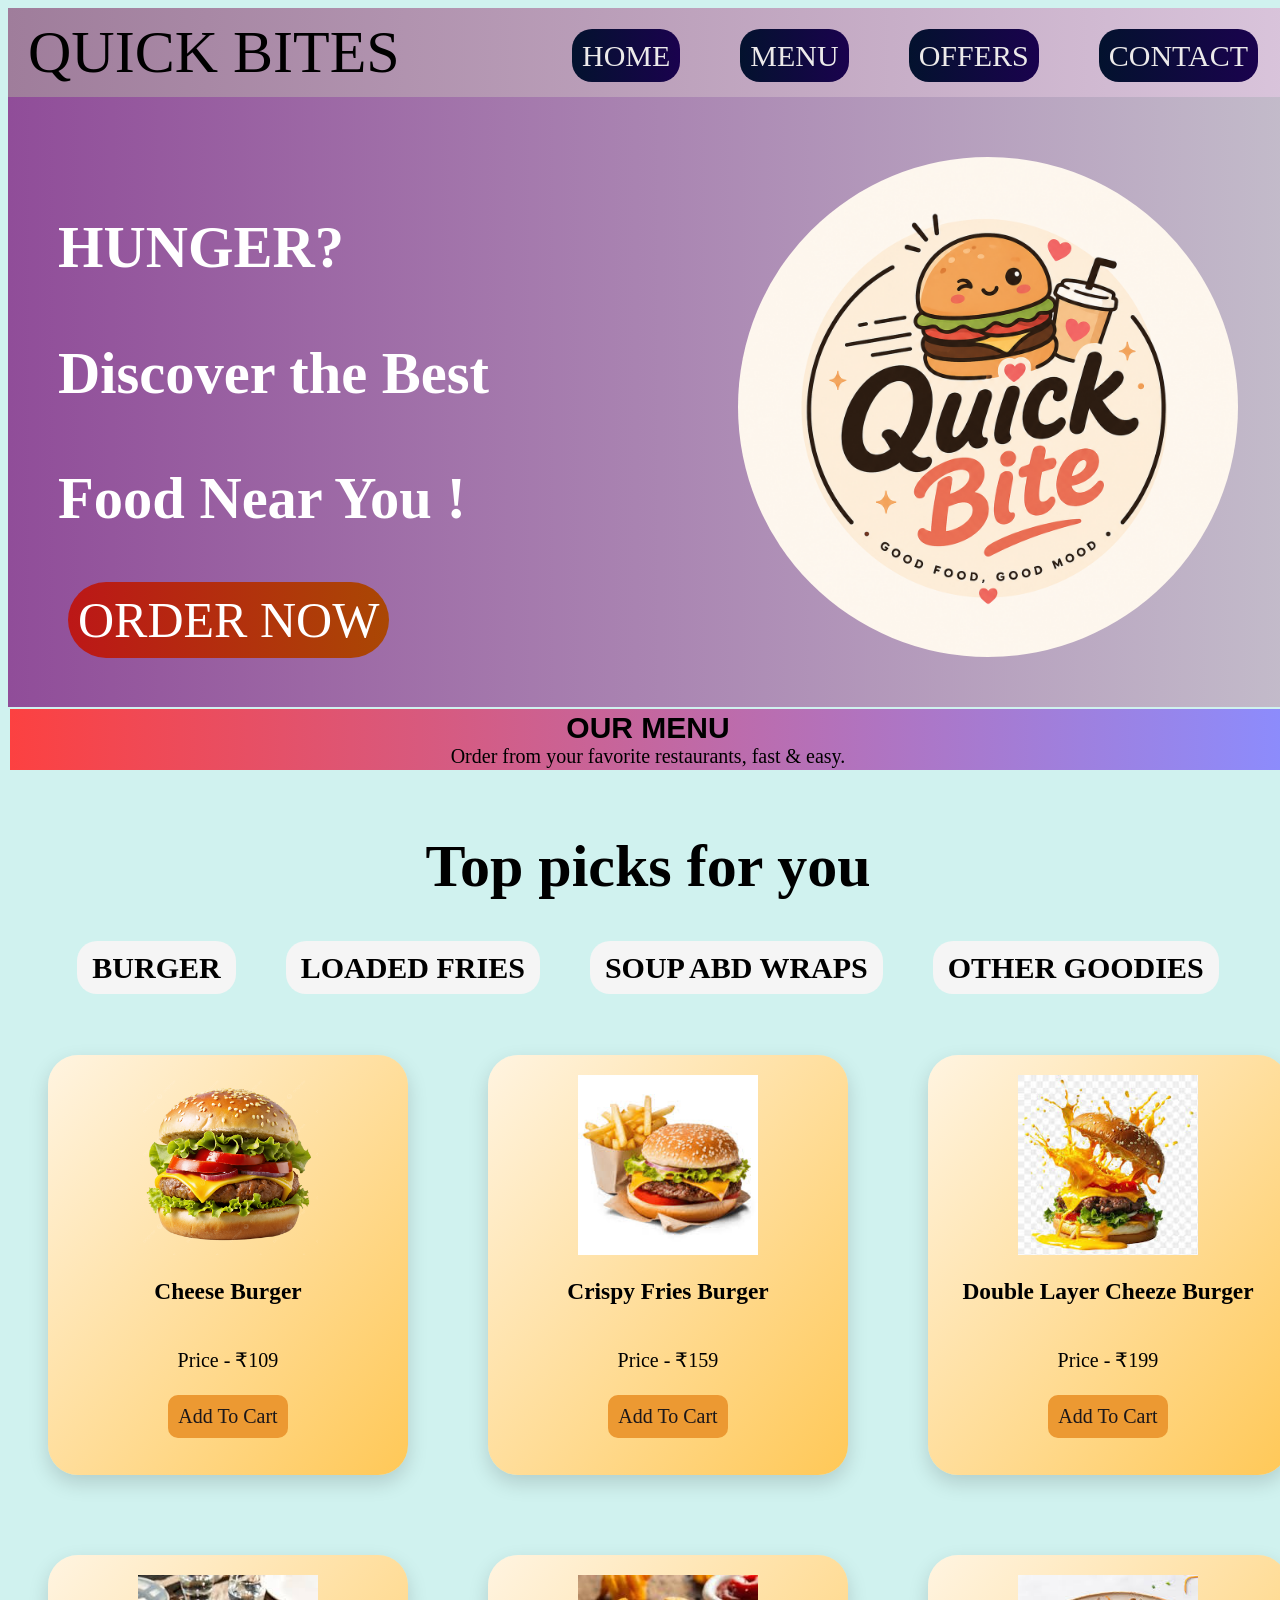
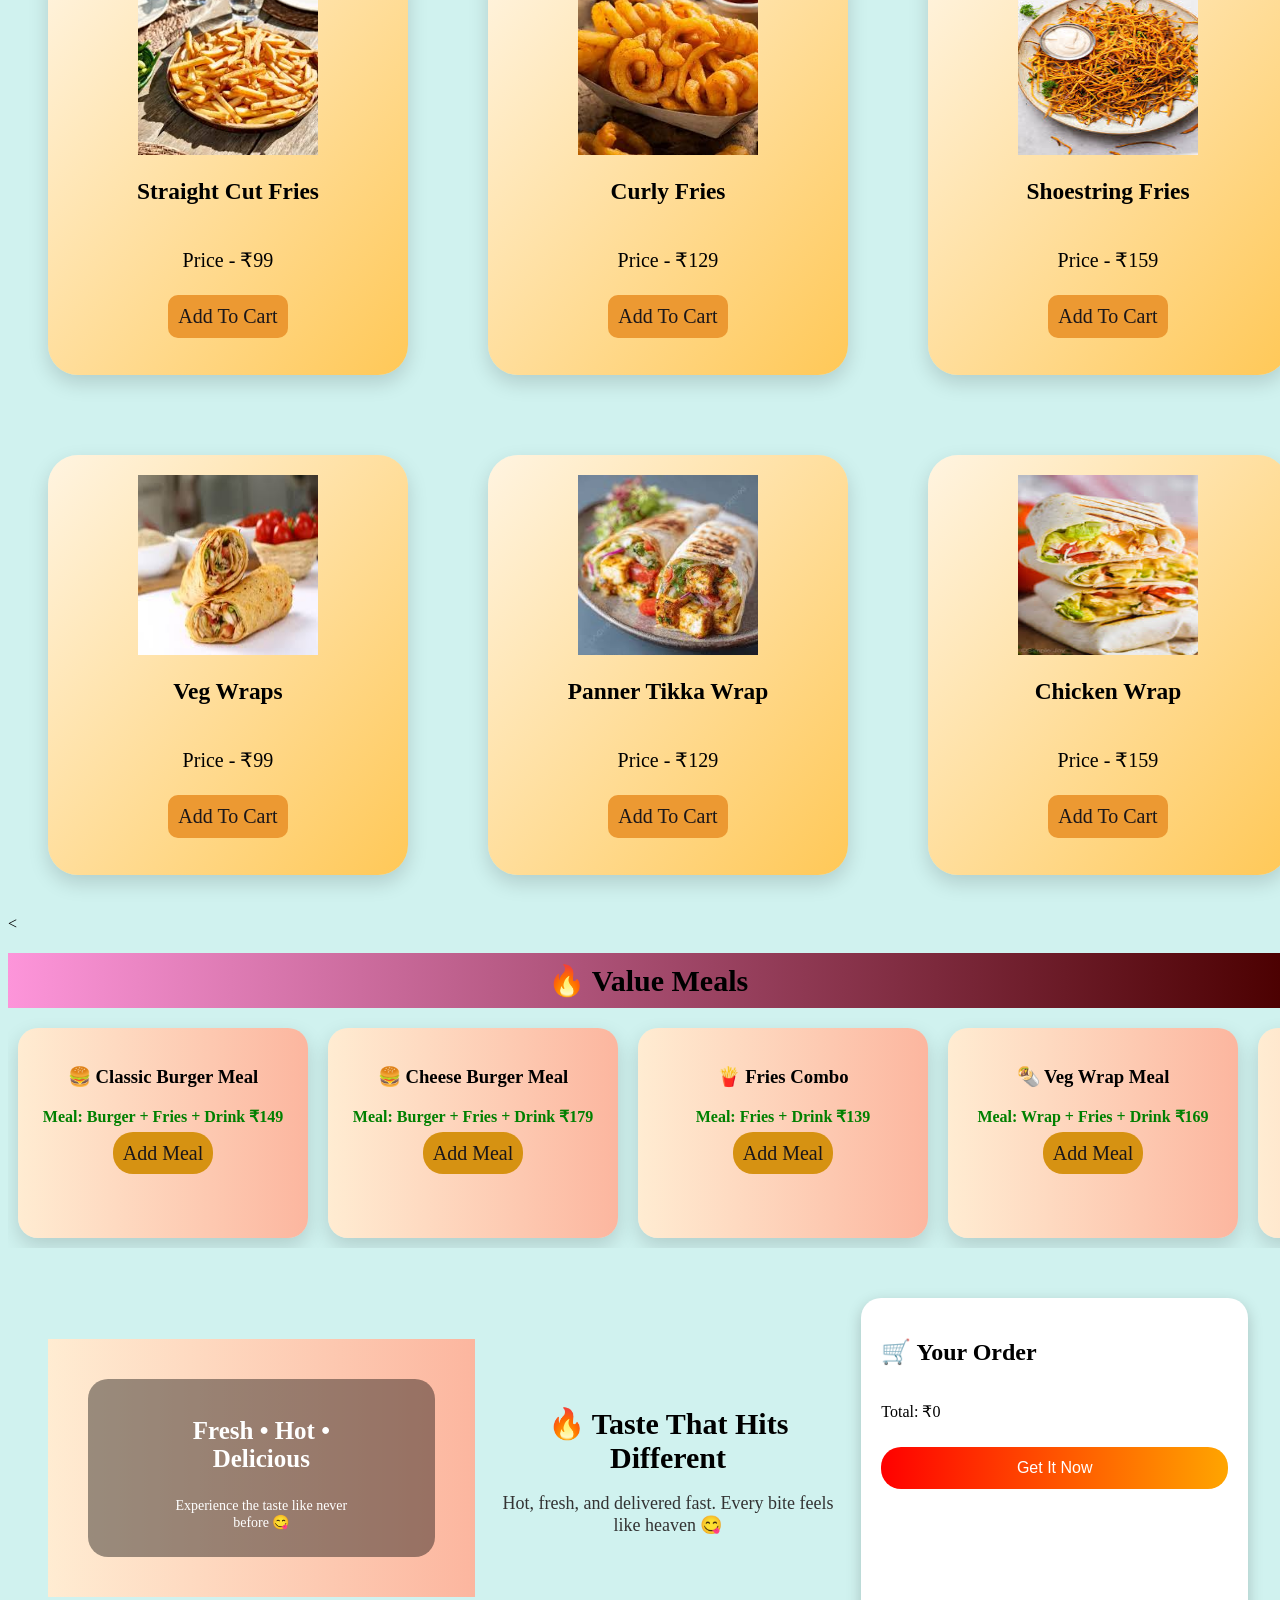
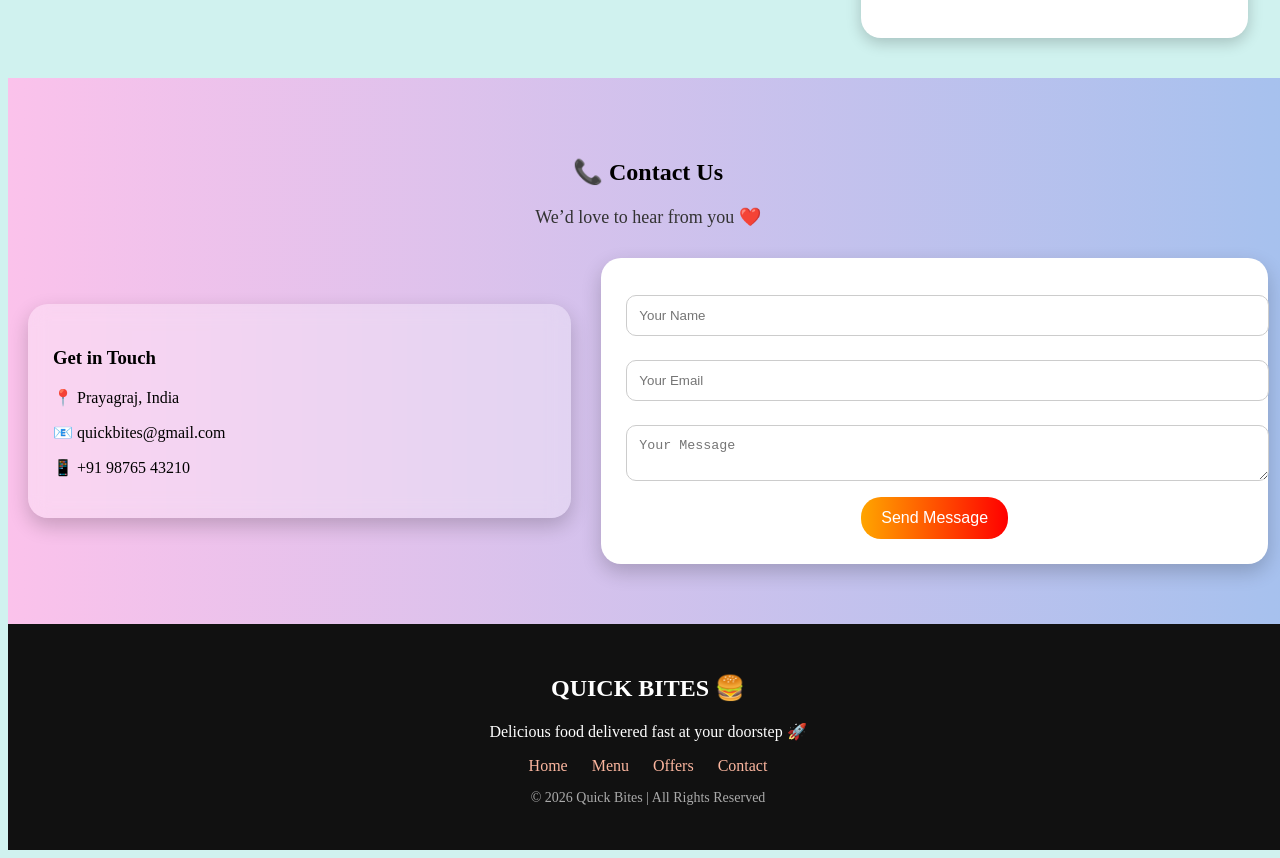
<file: index.html>
<!DOCTYPE html>
<html lang="en">
<head>
    <meta charset="UTF-8">
    <meta name="viewport" content="width=device-width, initial-scale=1.0">
    <title>FOOD DELIEVERY</title>
    <link rel="stylesheet" href="style.css">
    <link rel="icon" type="image/png" href="jjty66.png">
    <link rel="preconnect" href="https://fonts.googleapis.com">
    <link rel="preconnect" href="https://fonts.gstatic.com" crossorigin>
    <link href="https://fonts.googleapis.com/css2?family=Cute+Font&display=swap" rel="stylesheet">
    <link rel="preconnect" href="https://fonts.googleapis.com">
<link rel="preconnect" href="https://fonts.gstatic.com" crossorigin>
<link href="https://fonts.googleapis.com/css2?family=Cause:wght@100..900&family=Cute+Font&display=swap" rel="stylesheet">


</head>
<body>
    <nav>
        <div class="piss">
            <div class="fogo">
                <a href="#">QUICK BITES</a>
        </div>
          <ul>
            <li><a href="#heroter">HOME</a></li>
            <li><a href="#Menu">MENU</a></li>
            <li><a href="#offers">OFFERS</a></li>
            <li><a href="#contact">CONTACT</a></li>
          </ul>
                
        </div>
    </nav>
    <section class="hero">
        <div class="heroter">
            <h3>HUNGER?</h3>
            <h3>Discover the Best</h3> 
            <h3>Food Near You ! </h3>
            <a href="#Menu">ORDER NOW</a>  
        </div>
    <img src="images/ChatGPT Image May 14, 2026, 10_06_22 AM.png"> 
</section>
<section id="Menu">
    <div class="title">
        <h1>OUR MENU</h1>
        <P><p>Order from your favorite restaurants, fast & easy.</p>
            </P>
    </div>
    <div class="juju">
        <div class="tuto">
            <h2>Top picks for you</h2>
        </div>
        <div class="uyuo">
            <ul>
                <li><a href="#Burger">BURGER</a></li>
                <li><a href="#Fries">LOADED FRIES</a></li>
                <li><a href="#Soups_Wrap">SOUP ABD WRAPS</a></li>
                <li><a href="#other">OTHER GOODIES</a></li>
            </ul>

        </div>
    </div>
    <div id="Burger">
        <div class="card">
            <img src="images/burger.png" alt="">
            <h3>Cheese Burger</h3>
            <p class="price"> Price - ₹109</p>
            <a href="add to cart">Add To Cart</a>
        </div><br>
        <div class="card">
            <img src="images/burger1.jpg" alt="">
            <h3>Crispy Fries Burger</h3>
            <p class="price"> Price - ₹159</p>
            <a href="add to cart">Add To Cart</a>
            </div><br>
            <div class="card">
            <img src="images/burger2.jpg" alt="">
            <h3>Double Layer Cheeze Burger</h3>
            <p class="price"> Price - ₹199</p>
            <a href="add to cart">Add To Cart</a>
        </div>
        <div class="card">
            <img src="images/urger3.jpg" alt="">
            <h3>Spiecy Peri-Peri Burger</h3>
            <p class="price"> Price - ₹219</p>
            <a href="add to cart">Add To Cart</a>
        </div>
        <div class="card">
            <img src="images/burger4.jpg" alt="">
            <h3>Cheese Blast Burger</h3>
            <p class="price"> Price - ₹249</p>
            <a href="add to cart">Add To Cart</a>
        </div>
        <div class="card">
            <img src="images/burger5.jpg" alt="">
            <h3>Chicken Burger</h3>
            <p class="price"> Price - ₹299</p>
            <a href="add to cart">Add To Cart</a>
        </div>
        <div class="card">
            <img src="images/burger6.jpg" alt="">
            <h3>3 In 1 Meal Burger </h3>
            <p class="price"> Price - ₹399</p>
            <a href="add to cart">Add To Cart</a>
        </div>
        <div class="card">
            <img src="images/burger7.jpg" alt="">
            <h3>Smokey Burger</h3>
            <p class="price"> Price - ₹199</p>
            <a href="add to cart">Add To Cart</a>
        </div>
        
    </div>
    <div id="Fries">
        <div class="card">
            <img src="images/fries1.jpg" alt="">
            <h3>Straight Cut Fries</h3>
            <p class="price"> Price - ₹99</p>
            <a href="add to cart">Add To Cart</a>
        </div><br>
        <div class="card">
            <img src="images/fries2.jpg" alt="">
            <h3>Curly Fries</h3>
            <p class="price"> Price - ₹129</p>
            <a href="add to cart">Add To Cart</a>
            </div><br>
            <div class="card">
            <img src="images/fries3.jpg" alt="">
            <h3>Shoestring Fries</h3>
            <p class="price"> Price - ₹159</p>
            <a href="add to cart">Add To Cart</a>
        </div>
        <div class="card">
            <img src="images/fries4.jpg" alt="">
            <h3>Crinkle-Cut Fries</h3>
            <p class="price"> Price - ₹199</p>
            <a href="add to cart">Add To Cart</a>
        </div>
        <div class="card">
            <img src="images/fries5.jpg" alt="">
            <h3>Waffle Fries</h3>
            <p class="price"> Price - ₹209</p>
            <a href="add to cart">Add To Cart</a>
        </div>
        <div class="card">
            <img src="images/fries6.jpg" alt="">
            <h3>Potato Wedges</h3>
            <p class="price"> Price - ₹229</p>
            <a href="add to cart">Add To Cart</a>
        </div>
        <div class="card">
            <img src="images/fries7.jpg" alt="">
            <h3>Tater Tots </h3>
            <p class="price"> Price - ₹249</p>
            <a href="add to cart">Add To Cart</a>
        </div>
        <div class="card">
            <img src="images/fries8.jpg" alt="">
            <h3>Smokey Fries</h3>
            <p class="price"> Price - ₹299</p>
            <a href="add to cart">Add To Cart</a>
        </div>
        
    </div>
    <div id="Soups_Wrap">
        <div class="card">
            <img src="images/vegwrap1.jpg" alt="">
            <h3>Veg Wraps</h3>
            <p class="price"> Price - ₹99</p>
            <a href="add to cart">Add To Cart</a>
        </div><br>
        <div class="card">
            <img src="images/vegwrap2.jpg" alt="">
            <h3>Panner Tikka Wrap</h3>
            <p class="price"> Price - ₹129</p>
            <a href="add to cart">Add To Cart</a>
            </div><br>
            <div class="card">
            <img src="images/vegwrap3.jpg" alt="">
            <h3>Chicken Wrap</h3>
            <p class="price"> Price - ₹159</p>
            <a href="add to cart">Add To Cart</a>
        </div>
        <div class="card">
            <img src="images/vegwrap4.jpg" alt="">
            <h3>Cheeze Panner Wrap</h3>
            <p class="price"> Price - ₹199</p>
            <a href="add to cart">Add To Cart</a>
        </div>
        <div class="card">
            <img src="images/vegwrap5.jpg" alt="">
            <h3>Chicken Soup</h3>
            <p class="price"> Price - ₹209</p>
            <a href="add to cart">Add To Cart</a>
        </div>
        <div class="card">
            <img src="images/vegwrap6.jpg" alt="">
            <h3>Veg Noddle Soup</h3>
            <p class="price"> Price - ₹229</p>
            <a href="add to cart">Add To Cart</a>
        </div>
        <div class="card">
            <img src="images/vegwrap7.jpg" alt="">
            <h3>Hakka Soup</h3>
            <p class="price"> Price - ₹249</p>
            <a href="add to cart">Add To Cart</a>
        </div>
        <div class="card">
            <img src="images/vegwrap8.jpg" alt="">
            <h3>Tomoto Soup</h3>
            <p class="price"> Price - ₹299</p>
            <a href="add to cart">Add To Cart</a>
        </div>
        
    </div>
</section>
<<section id="offers">
    <h2 class="offer-title">🔥 Value Meals</h2>

    <div class="offer-container">

        <div class="offer-card">
            <h3>🍔 Classic Burger Meal</h3>
            <p class="meal">Meal: Burger + Fries + Drink ₹149</p>
            <a href="#" class="offer-btn">Add Meal</a>
        </div>

        <!-- 2 -->
        <div class="offer-card">
            <h3>🍔 Cheese Burger Meal</h3>
            <p class="meal">Meal: Burger + Fries + Drink ₹179</p>
            <a href="#" class="offer-btn">Add Meal</a>
        </div>

        <!-- 3 -->
        <div class="offer-card">
            <h3>🍟 Fries Combo</h3>
            <p class="meal">Meal: Fries + Drink ₹139</p>
            <a href="#" class="offer-btn">Add Meal</a>
        </div>

        <!-- 4 -->
        <div class="offer-card">
            <h3>🌯 Veg Wrap Meal</h3>
            <p class="meal">Meal: Wrap + Fries + Drink ₹169</p>
            <a href="#" class="offer-btn">Add Meal</a>
        </div>

        <!-- 5 -->
        <div class="offer-card">
            <h3>🍗 Chicken Burger Meal</h3>
            <p class="meal">Meal: Burger + Fries + Drink ₹219</p>
            <a href="#" class="offer-btn">Add Meal</a>
        </div>

        <!-- 6 -->
        <div class="offer-card">
            <h3>🥤 Drink Combo</h3>
            <p>Cold Drink ₹59</p>
            <p class="meal">Meal: Drink + Fries ₹109</p>
            <a href="#" class="offer-btn">Add Meal</a>
        </div>

        <!-- 7 -->
        <div class="offer-card">
            <h3>🍜 Soup Meal</h3>
            <p>Soup ₹129</p>
            <p class="meal">Meal: Soup + Wrap ₹199</p>
            <a href="#" class="offer-btn">Add Meal</a>
        </div>

        <!-- 8 -->
        <div class="offer-card">
            <h3>🔥 Double Burger Meal</h3>
            <p>2 Burgers ₹199</p>
            <p class="meal">Meal: 2 Burgers + Fries + Drink ₹299</p>
            <a href="#" class="offer-btn">Add Meal</a>
        </div>

        <!-- 9 -->
        <div class="offer-card">
            <h3>🌮 Wrap Combo</h3>
            <p>Wrap ₹129</p>
            <p class="meal">Meal: Wrap + Drink ₹179</p>
            <a href="#" class="offer-btn">Add Meal</a>
        </div>

        <!-- 10 -->
        <div class="offer-card">
            <h3>💥 Mega Meal</h3>
            <p>Burger ₹159</p>
            <p class="meal">Meal: Burger + Wrap + Fries + Drink ₹349</p>
            <a href="#" class="offer-btn">Add Meal</a>
        </div>

    </div>
</section>
<!-- ===== VIDEO SECTION (OFFERS KE BAAD) ===== -->
<section class="video-cart-section">
    <div class="video-section">
        <div class="video-container">
            <video autoplay muted loop>
                <source src="videos/Gen-4 Turbo - Cinematic slow motion shot of a juicy burger, cheese melting, steam rising, crispy fri.mp4" type="video/mp4">
            </video>

            <div class="video-text">
                <h3>Fresh • Hot • Delicious</h3>
                <p>Experience the taste like never before 😋</p>
            </div>
        </div>
    </div>

    <div class="center-text">
        <h2>🔥 Taste That Hits Different</h2>
        <p>
            Hot, fresh, and delivered fast.  
            Every bite feels like heaven 😋
        </p>
    </div>

    <div class="cart-box">
        <h2>🛒 Your Order</h2>
        <ul id="cartItems"></ul>
        <p>Total: ₹<span id="total">0</span></p>
         <button onclick="placeOrder()" class="order-btn">Get It Now</button>
    </div>

</section>
<!-- ===== CONTACT SECTION ===== -->

<section id="contact">

    <h2>📞 Contact Us</h2>
    <p class="contact-sub">We’d love to hear from you ❤️</p>

    <div class="contact-container">

        <!-- LEFT INFO -->
        <div class="contact-info">
            <h3>Get in Touch</h3>
            <p>📍 Prayagraj, India</p>
            <p>📧 quickbites@gmail.com</p>
            <p>📱 +91 98765 43210</p>
        </div>

        <!-- RIGHT FORM -->
        <form id="contactForm">
            <input type="text" placeholder="Your Name" required>
            <input type="email" placeholder="Your Email" required>
            <textarea placeholder="Your Message"></textarea>
            <button type="submit">Send Message</button>
        </form>

    </div>

</section>

<!-- ===== FOOTER ===== -->

<footer>

    <h2>QUICK BITES 🍔</h2>

    <p>Delicious food delivered fast at your doorstep 🚀</p>

    <div class="footer-links">
        <a href="#">Home</a>
        <a href="#Menu">Menu</a>
        <a href="#offers">Offers</a>
        <a href="#contact">Contact</a>
    </div>

    <p class="copy">© 2026 Quick Bites | All Rights Reserved</p>

</footer>
<script>

let total = 0;
let cartData = [];

// ALL BUTTONS SELECT
document.querySelectorAll('.card a, .offer-btn').forEach(btn => {
    btn.addEventListener('click', function(e){
        e.preventDefault();

        let parent = this.closest('.card') || this.closest('.offer-card');

        let name = parent.querySelector('h3').innerText;

        let priceText = parent.querySelector('.price') 
            ? parent.querySelector('.price').innerText 
            : parent.innerText;

        let priceMatch = priceText.match(/\d+/g);
        let price = priceMatch ? parseInt(priceMatch[priceMatch.length - 1]) : 0;

        // CHECK IF ITEM ALREADY EXISTS
        let existingItem = cartData.find(item => item.name === name);

        if(existingItem){
            existingItem.quantity += 1;
        } else {
            existingItem = {name, price, quantity: 1};
            cartData.push(existingItem);
        }

        updateCartUI();
    });
});

// UPDATE CART UI FUNCTION
function updateCartUI(){
    let cartList = document.getElementById("cartItems");
    cartList.innerHTML = "";
    total = 0;

    cartData.forEach(item => {
        let itemTotal = item.price * item.quantity;
        total += itemTotal;

        let li = document.createElement("li");

        li.innerHTML = `
            ${item.name} - ₹${item.price} 
            <button class="qty-minus">➖</button>
            <span> ${item.quantity} </span>
            <button class="qty-plus">➕</button>
            = ₹${itemTotal}
            <button class="remove-btn">❌</button>
        `;

        // PLUS BUTTON
        li.querySelector(".qty-plus").addEventListener("click", function(){
            item.quantity++;
            updateCartUI();
        });

        // MINUS BUTTON
        li.querySelector(".qty-minus").addEventListener("click", function(){
            if(item.quantity > 1){
                item.quantity--;
            } else {
                cartData = cartData.filter(i => i !== item);
            }
            updateCartUI();
        });

        // REMOVE BUTTON
        li.querySelector(".remove-btn").addEventListener("click", function(){
            cartData = cartData.filter(i => i !== item);
            updateCartUI();
        });

        cartList.appendChild(li);
    });

    document.getElementById("total").innerText = total;
}

// ===== ORDER BUTTON =====
function placeOrder(){
    if(cartData.length === 0){
        alert("Cart is empty ❌");
        return;
    }

    localStorage.setItem("cart", JSON.stringify(cartData));
    localStorage.setItem("total", total);

    window.location.href = "payment.html";
}
let nav = document.querySelector("nav");

// menu links pe click hote hi navbar hide
document.querySelectorAll("nav ul li a").forEach(link => {
    link.addEventListener("click", () => {
        nav.classList.add("hide");

        // thodi der baad wapas show (optional smooth UX)
        setTimeout(() => {
            nav.classList.remove("hide");
        }, 1500);
    });
});

</script>
</body>
</html>
</file>
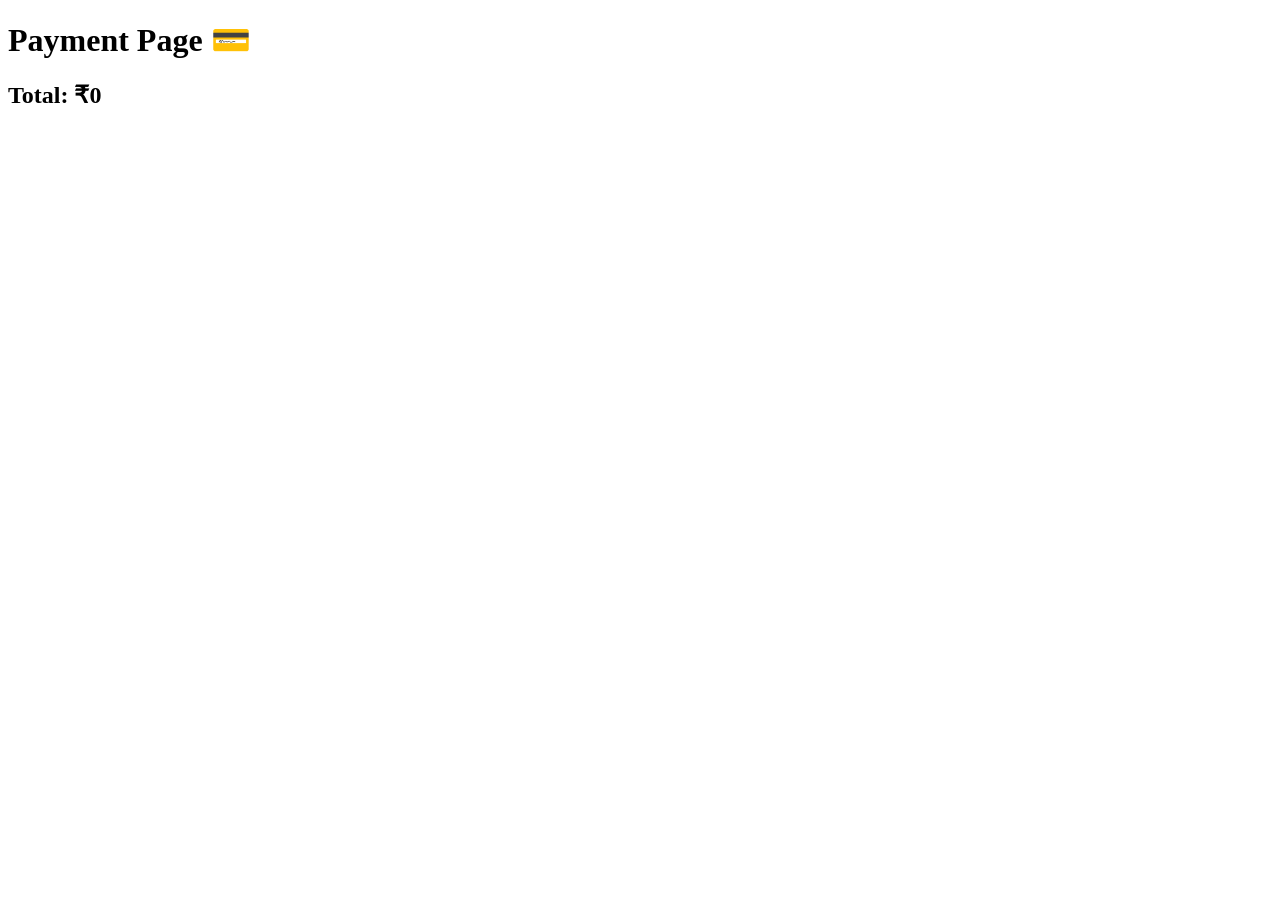
<file: payment.html>
<!DOCTYPE html>
<html>
<head>
    <title>Payment</title>
</head>
<body>

<h1>Payment Page 💳</h1>

<ul id="bill"></ul>
<h2>Total: ₹<span id="finalTotal"></span></h2>

<script>
let cart = JSON.parse(localStorage.getItem("cart")) || [];
let total = localStorage.getItem("total") || 0;

cart.forEach(item=>{
    let li = document.createElement("li");
    li.innerText = item.name + " - ₹" + item.price;
    document.getElementById("bill").appendChild(li);
});

document.getElementById("finalTotal").innerText = total;
</script>

</body>
</html>
</file>
<file: style.css>
<style>

*{
    margin: 0;
    padding: 0;
}
nav{
position: sticky;
z-index: 1000;
top: 0;
width: 100%;
left: 0;
backdrop-filter: blur(10px);



}
.piss{
    display: flex;
    justify-content: space-between;
    align-items: center;
    font-size: 40px;
    width : 100%;
    padding: 10px 20px;
    background: linear-gradient(to right,#9f7d9b,#d9c4db);
    box-sizing: border-box;
}
.piss a{
    color: rgb(236, 234, 234);
    text-decoration: none;
}
.fogo a{
    color:black ;
    font-size: 60px;
}
ul {
    display: flex;
    gap: 40px;
    list-style: none;
    margin: 0;
    padding: 0;
    align-items: center;
}
li a{
    list-style: none;
    text-decoration: none;
    justify-content: space-evenly;
    font-size: 30px;
    background:linear-gradient(to right,rgb(3, 18, 46),rgb(26, 2, 78));
    border-radius: 20px;
    margin: 10px;
    padding: 10px;
}
.hero{
    text-align: center;
    padding: 50px;
    background: linear-gradient(to right, #904d99, #c3bbca);
    color: white;
}
.hero img{
    height: 45%;
    width: 100px;
    justify-content:flex;
    object-fit: contain;
}
.card img{
    height: 180px;
    width: 180px;
}
.card{
    background: linear-gradient(
        to bottom right,
        #FFF4E1,
        #FFC857
    );
    width: 250px;
    height: 380px;
    margin: 20px;
    font-size: 20px;
    border-radius: 30px;
    padding: 20px;
    display: flex;
    flex-direction: column;
    align-items: center;
    text-align: center;
    box-shadow: 0 8px 20px rgba(0,0,0,0.15);
    transition: 0.3s ease;
}
.card:hover{
    background-color: #e792f1;
    transform: translateY(-10px);
    box-shadow: #19161a;

}
.card a{
    background-color:rgb(236, 153, 50);
    text-decoration: none;
    color: #19161a;
    border-radius: 10px;
    margin: 3px;
    padding: 10px;
}
.hero{
        display: flex;
        justify-content: space-between;
        align-items: center; 
    }
.heroter{
        font-family:"Cause", cursive;
        border-radius: 10px;
        margin: 0;
        text-align: left;
        font-size: 50px;
        top: 15%;
}
.hero img{
    height: 500px;
    width: 500px;   
    border-radius: 50%;
    object-fit: cover;
    margin-top:10px;
}

.hero a{
    background:linear-gradient(to right ,rgb(188, 23, 23),rgb(170, 71, 4));
    text-decoration: none;
    border-radius: 40px;
    margin: 10px;
    padding: 10px;
    font-family:"Cause", cursive;
    color: white;
}
.title{
    background:linear-gradient(to right,rgb(252, 65, 65),rgb(140, 140, 253));
    padding: 2px;
    margin: 2px;
    text-align: center;
    font-size: 20px;
    color: black;
    font-family: 'Segoe UI', Tahoma, Geneva, Verdana, sans-serif;
}
.title p{
    font-family:"Cause", cursive;
    color: black;
    margin: 0px;
}
.title h1{
   padding: 0px;
   margin: 0px;
}
#Burger {
    display: flex;
    overflow-x: auto;   
    gap: 20px;
    padding: 20px;
}
.tuto{
    text-align: auto;
    font-size: 40px;
    font-family:"Cause", cursive; 
}
.juju {
    text-align: center;
    padding: 20px;
    transform: translateY(-10px);
    box-shadow: #19161a;
}

.uyuo ul {
    display: flex;
    justify-content: center;
    gap: 30px;
    list-style: none;
}

.uyuo a {
    text-decoration: none;
    color: black;
    font-weight: bold;
    padding: 10px 15px;
    border-radius: 20px;
    background: #f5f5f5;
}
.uyuo a:hover {
    color: rgb(191, 55, 55);
    transform: translateY(-10px);
    box-shadow: #19161a;
}
#Fries{
    display: flex;
    overflow-x: auto;   
    gap: 20px;
    padding: 20px;
}
#Soups_Wrap{
    display: flex;
    overflow-x: auto;   
    gap: 20px;
    padding: 20px;
}
/* Offer section */
#offers {
    padding: 10px 0;
    text-align: center;
}

/* Title */
.offer-title {
    font-size: 30px;
    margin-bottom: 20px;
    font-family: "Cause", cursive;
    background :linear-gradient(to right,rgb(253, 149, 218) ,rgb(75, 0, 0));
    margin: 10px 0;
    padding: 10px;
}

/* 👇 MAIN FIX (scroll enable) */
.offer-container {
    display: flex;
    overflow-x: auto;   /* 🔥 scroll enable */
    gap: 20px;
    padding: 10px;
}

/* scrollbar hide (optional) */
.offer-container::-webkit-scrollbar {
    display: none;
}

/* Offer cards */
.offer-card {
    min-width: 250px;   /* 🔥 important */
    padding: 20px;
    border-radius: 20px;
    background: linear-gradient(to right, #ffecd2, #fcb69f);
    box-shadow: 0 8px 20px rgba(0,0,0,0.15);
    transition: 0.3s;
}

/* hover */
.offer-card:hover {
    transform: scale(1.05);
}

/* code badge */
.code {
    display: inline-block;
    margin-top: 10px;
    padding: 5px 10px;
    background: black;
    color: white;
    border-radius: 10px;
}
body{
    background-color: #d0f2ef;
}
html{
    scroll-behavior: smooth;
}
.meal {
    font-weight: bold;
    color: green;
    margin-top: 5px;
}
.offer-btn{
    background: rgb(214, 146, 18);
    margin: 10px 0;
    padding: 10px;
    text-decoration: none;
    border-radius: 20px;
    color: #19161a;
    font-size: 20px;
}
/* ===== VIDEO SECTION ===== */

/* ===== MAIN SECTION (NEW) ===== */
.video-cart-section{
    display: flex;
    justify-content: space-between;
    align-items: center;
    padding: 40px;
    gap: 20px;
}

/* ===== VIDEO SECTION ===== */
.video-section{
    width: 30%;   /* 🔥 CHANGE */
    padding: 40px;
    background: linear-gradient(to right,#ffecd2,#fcb69f);
}
.video-container{
    position: relative;
    width: 100%;   /* 🔥 CHANGE */
}

.video-container video{
    width: 100%;
    border-radius: 20px;
}

.video-text{
    position: absolute;
    top: 50%;
    left: 50%;
    transform: translate(-50%, -50%);
    color: white;
    text-align: center;
}

.video-text h3{
    font-size: 25px;   /* thoda adjust */
}

.video-text p{
    font-size: 14px;
}

.video-container::before{
    content: "";
    position: absolute;
    width: 100%;
    height: 100%;
    background: rgba(0,0,0,0.4);
    border-radius: 20px;
}

/* ===== CENTER TEXT ===== */
.center-text{
    width: 30%;
    text-align: center;
}

.center-text h2{
    font-size: 30px;
    margin-bottom: 10px;
}

.center-text p{
    font-size: 18px;
    color: #333;
}

/* ===== CART ===== */
.cart-box{
    width: 30%;
    background: white;
    padding: 20px;
    border-radius: 20px;
    box-shadow: 0 5px 15px rgba(0,0,0,0.2);
    height: 300px;
    overflow-y: auto;
}

/* CART ITEMS */
.cart-box li{
    margin: 5px 0;
}
/* ===== CONTACT ===== */

#contact{
    padding: 60px 20px;
    background: linear-gradient(to right,#fbc2eb,#a6c1ee);
    text-align: center;
}

/* subtitle */
.contact-sub{
    margin-bottom: 25px;
    color: #333;
    font-size: 18px;
}

/* container */
.contact-container{
    display: flex;
    justify-content: space-between;
    gap: 30px;
    margin-top: 30px;
    align-items: center;
}

/* ===== LEFT INFO CARD ===== */
.contact-info{
    width: 40%;
    text-align: left;

    /* 🔥 NEW */
    background: rgba(255,255,255,0.3);
    backdrop-filter: blur(10px);
    padding: 25px;
    border-radius: 20px;
    box-shadow: 0 8px 20px rgba(0,0,0,0.2);
    transition: 0.3s;
}

.contact-info:hover{
    transform: translateY(-5px);
}

/* ===== RIGHT FORM ===== */
#contactForm{
    width: 50%;

    /* 🔥 NEW */
    background: white;
    padding: 25px;
    border-radius: 20px;
    box-shadow: 0 8px 20px rgba(0,0,0,0.2);
}

/* inputs */
#contactForm input,
#contactForm textarea{
    width: 100%;
    margin: 12px 0;
    padding: 12px;
    border-radius: 10px;
    border: 1px solid #ccc;
    outline: none;
    transition: 0.3s;
}

/* 🔥 focus effect */
#contactForm input:focus,
#contactForm textarea:focus{
    border-color: orange;
    box-shadow: 0 0 5px rgba(255,165,0,0.6);
}

/* button */
#contactForm button{
    padding: 12px 20px;
    background: linear-gradient(to right, orange, red);
    border: none;
    border-radius: 20px;
    cursor: pointer;
    color: white;
    font-size: 16px;
    transition: 0.3s;
}

/* 🔥 hover */
#contactForm button:hover{
    transform: scale(1.05);
}

/* ===== RESPONSIVE ===== */
@media (max-width: 768px){
    .contact-container{
        flex-direction: column;
    }

    .contact-info,
    #contactForm{
        width: 90%;
    }
}
/* ===== FOOTER ===== */

footer{
    background: #111;
    color: white;
    text-align: center;
    padding: 30px;
}

.footer-links{
    margin: 15px 0;
}

.footer-links a{
    margin: 0 10px;
    color: #fcb69f;
    text-decoration: none;
}

.copy{
    font-size: 14px;
    color: #aaa;
}
.order-btn{
    width: 100%;
    padding: 12px;
    margin-top: 10px;
    border: none;
    border-radius: 20px;
    background: linear-gradient(to right, red, orange);
    color: white;
    font-size: 16px;
    cursor: pointer;
}

.order-btn:hover{
    transform: scale(1.05);
}
.remove-btn{
    margin-left: 10px;
    background: red;
    color: white;
    border: none;
    border-radius: 50%;
    padding: 5px 8px;
    cursor: pointer;
}

.remove-btn:hover{
    background: darkred;
}

/* =========================
   RESPONSIVE CODE
   ADD THIS AT THE END
========================= */

/* Prevent horizontal issues */
html,body{
    overflow-x: hidden;
    width: 100%;
}

/* Better image scaling */
img{
    max-width: 100%;
    height: auto;
}

/* FIX HERO ALIGNMENT */
.hero{
    display: flex;
    justify-content: space-between;
    align-items: center;
    gap: 40px;
}

/* FIX HERO IMAGE */
.hero img{
    height: 500px;
    width: 500px;
    border-radius: 50%;
    object-fit: cover;
    margin-top: 10px;
}

/* FIX CARD SHRINK */
.card{
    width: 320px;
    min-width: 320px;
    height: 380px;
    flex-shrink: 0;
}

/* =========================
   TABLETS
========================= */
@media (max-width: 1024px){

    .hero{
        flex-direction: column;
        text-align: center;
        padding: 40px 20px;
    }

    .heroter{
        font-size: 38px;
        text-align: center;
    }

    .hero img{
        width: 350px;
        height: 350px;
    }

    .video-cart-section{
        flex-direction: column;
    }

    .video-section,
    .center-text,
    .cart-box{
        width: 90%;
    }

    .contact-container{
        flex-direction: column;
    }

    .contact-info,
    #contactForm{
        width: 90%;
    }
}

/* =========================
   MOBILE
========================= */
@media (max-width: 768px){

    /* NAVBAR */
    nav{
        position: fixed;
        top: 0;
        left: 0;
        width: 100%;
    }

    .piss{
        flex-direction: column;
        align-items: center;
        gap: 15px;
        padding: 15px;
        text-align: center;
    }

    .fogo a{
        font-size: 38px;
    }

    ul{
        flex-wrap: wrap;
        justify-content: center;
        gap: 10px;
    }

    li a{
        font-size: 14px;
        padding: 8px 12px;
        margin: 0;
    }

    /* HERO */
    .hero{
        flex-direction: column;
        text-align: center;
        padding: 140px 20px 40px;
    }

    .heroter{
        font-size: 28px;
        text-align: center;
    }

    .hero img{
        width: 260px;
        height: 260px;
    }

    .hero a{
        font-size: 18px;
    }

    /* MENU TITLE */
    .title h1{
        font-size: 28px;
    }

    .title p{
        font-size: 14px;
    }

    /* KEEP SLIDER EFFECT */
    #Burger,
    #Fries,
    #Soups_Wrap,
    .offer-container{
        display: flex;
        overflow-x: auto;
        gap: 20px;
        scroll-behavior: smooth;
        padding: 20px;
    }

    /* CARDS */
    .card{
        width: 300px;
        min-width: 300px;
        height: auto;
        flex-shrink: 0;
    }

    .card img{
        width: 180px;
        height: 180px;
    }

    /* VIDEO + CART */
    .video-cart-section{
        flex-direction: column;
        padding: 20px;
    }

    .video-section,
    .center-text,
    .cart-box{
        width: 100%;
    }

    .cart-box{
        height: auto;
    }

    /* CONTACT */
    .contact-container{
        flex-direction: column;
    }

    .contact-info,
    #contactForm{
        width: 100%;
    }

    /* FOOTER */
    .footer-links{
        display: flex;
        flex-wrap: wrap;
        justify-content: center;
        gap: 10px;
    }
}

/* =========================
   SMALL MOBILE
========================= */
@media (max-width: 480px){

    .fogo a{
        font-size: 30px;
    }

    .heroter{
        font-size: 22px;
    }

    .hero img{
        width: 220px;
        height: 220px;
    }

    .hero a{
        font-size: 15px;
        padding: 10px 18px;
    }

    .card{
        width: 280px;
        min-width: 280px;
    }

    .card h3{
        font-size: 18px;
    }

    .card p{
        font-size: 14px;
    }

    .offer-title{
        font-size: 24px;
    }

    .center-text h2{
        font-size: 24px;
    }

    .center-text p{
        font-size: 15px;
    }

    .video-text h3{
        font-size: 18px;
    }

    .video-text p{
        font-size: 12px;
    }

    .cart-box{
        font-size: 14px;
    }
}

/* =========================
   EXTRA SMALL DEVICES
========================= */
@media (max-width: 360px){

    .fogo a{
        font-size: 24px;
    }

    .heroter{
        font-size: 18px;
    }

    li a{
        font-size: 12px;
        padding: 6px 8px;
    }

    .hero img{
        width: 180px;
        height: 180px;
    }

    .card{
        width: 260px;
        min-width: 260px;
    }
}
</style>
</file>
